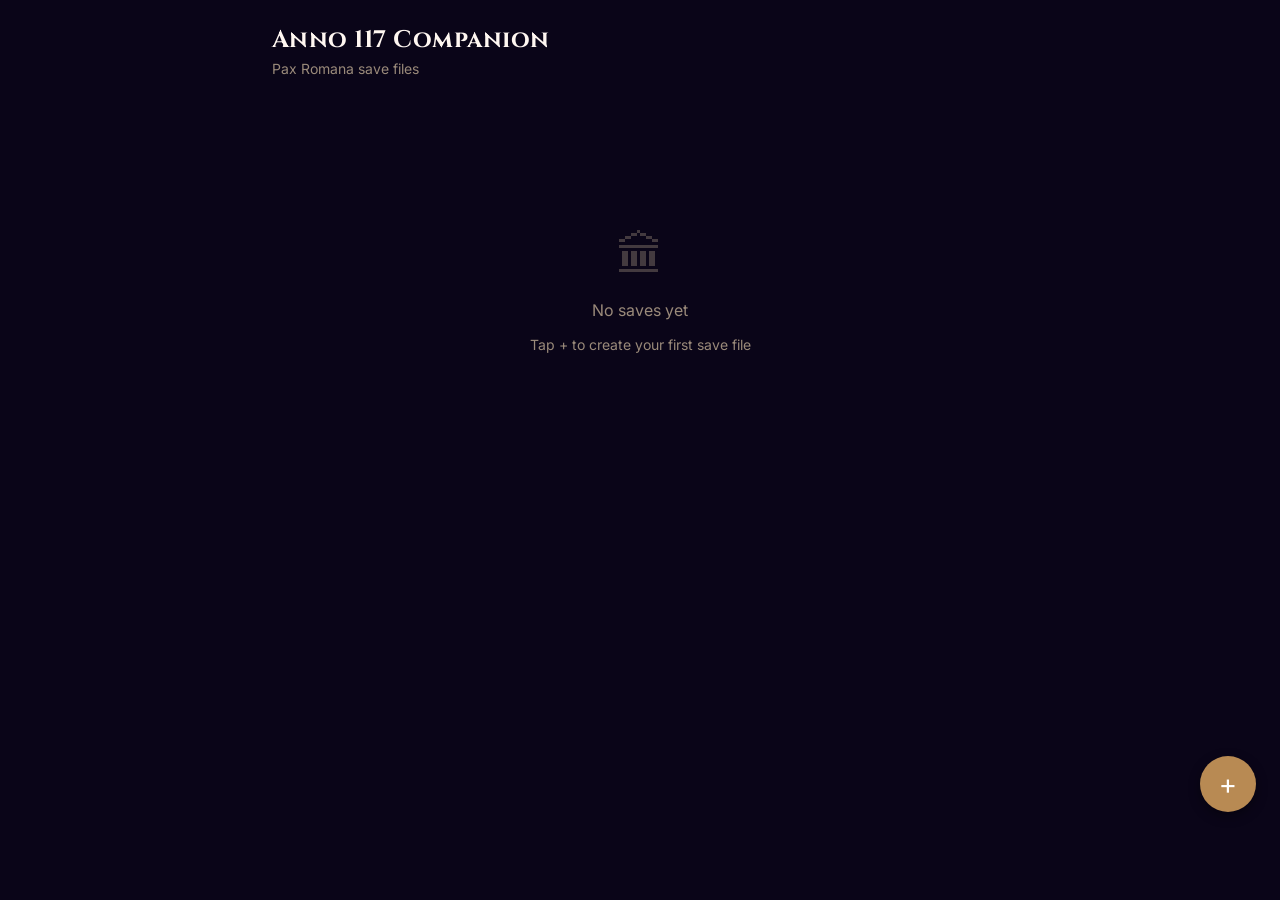
<file: index.html>
<!DOCTYPE html>
<html lang="en">
<head>
  <meta charset="UTF-8" />
  <meta name="viewport" content="width=device-width, initial-scale=1.0" />
  <meta name="theme-color" content="#1a1a2e" />
  <meta name="description" content="Offline companion app for Anno 117: Pax Romana" />
  <meta name="mobile-web-app-capable" content="yes" />
  <meta name="apple-mobile-web-app-capable" content="yes" />
  <meta name="apple-mobile-web-app-status-bar-style" content="black-translucent" />
  <meta name="apple-mobile-web-app-title" content="Anno 117" />

  <title>Anno 117 Companion</title>

  <link rel="manifest" href="manifest.json" />
  <link rel="apple-touch-icon" href="icons/icon-192.png" />
  <link rel="stylesheet" href="styles.css" />
</head>
<body>
  <div id="app"></div>
  <script type="module" src="app.js"></script>
</body>
</html>
</file>
<file: styles.css>
@import url('https://fonts.googleapis.com/css2?family=Cinzel:wght@400;600;700&family=Inter:wght@400;500;600;700&display=swap');

/* ============================================================
   CSS Custom Properties — Anno navy/bronze dark theme
   ============================================================ */

:root {
  /* Colours — navy backgrounds, bronze accents, warm parchment text */
  --color-bg:           #0a0518;   /* deep wine-navy */
  --color-surface:      #1e0a28;   /* dark wine */
  --color-surface-2:    #2c1438;   /* wine/plum */
  --color-accent:       #b88a53;   /* bronze-500 */
  --color-accent-light: #c69a65;   /* bronze-400 */
  --color-text:         #fff7f1;   /* warm parchment white */
  --color-text-muted:   #9a8a7a;   /* warm muted tone */
  --color-border:       rgba(184,138,83,0.2);  /* subtle bronze border */

  /* Rarity colours */
  --color-rarity-common:     #9e9e9e;
  --color-rarity-rare:       #4d9ef0;
  --color-rarity-epic:       #b06cd1;
  --color-rarity-legendary:  #d4a032;

  /* Trend colours (goods tracker) */
  --color-surplus:   #6d9e5a;
  --color-stable:    #c69a65;
  --color-deficit:   #c25555;

  /* Layout */
  --tap-target:       48px;
  --bottom-nav-h:     64px;
  --spacing-xs:       4px;
  --spacing-sm:       8px;
  --spacing-md:       16px;
  --spacing-lg:       24px;
  --spacing-xl:       32px;

  /* Typography */
  --font-heading:     "Cinzel", "Cormorant Garamond", Georgia, serif;
  --font-body:        Inter, -apple-system, BlinkMacSystemFont, "Segoe UI", sans-serif;
  --font-family:      var(--font-body);
  --font-size-sm:     14px;
  --font-size-md:     16px;
  --font-size-lg:     20px;
  --font-size-xl:     24px;
}

/* ============================================================
   Reset / base
   ============================================================ */

*, *::before, *::after {
  box-sizing: border-box;
  margin: 0;
  padding: 0;
}

html, body {
  height: 100%;
  overflow: hidden; /* app shell handles scrolling internally */
}

body {
  font-family: var(--font-body);
  font-size: var(--font-size-md);
  color: var(--color-text);
  background-color: var(--color-bg);
  -webkit-tap-highlight-color: transparent;
  overscroll-behavior: none;
}

h1, h2, h3, h4, h5, h6 {
  font-family: var(--font-heading);
  letter-spacing: 0.02em;
}

button {
  font-family: inherit;
  font-size: inherit;
  cursor: pointer;
  border: none;
  background: none;
  color: inherit;
}

input, select, textarea {
  font-family: inherit;
  font-size: var(--font-size-md);
  color: var(--color-text);
  background: var(--color-surface-2);
  border: 1px solid var(--color-border);
  border-radius: 6px;
  padding: var(--spacing-sm) var(--spacing-md);
  width: 100%;
}

input:focus, select:focus, textarea:focus {
  outline: 2px solid var(--color-accent);
  outline-offset: 1px;
}

a {
  color: var(--color-accent);
  text-decoration: none;
}

ul {
  list-style: none;
}

/* ============================================================
   Layout shell
   ============================================================ */

#app {
  display: flex;
  flex-direction: column;
  height: 100%;
  max-width: 768px;
  margin: 0 auto;
  position: relative;
}

/* Main content area — sits above the bottom nav */
.view {
  flex: 1;
  overflow-y: auto;
  padding: var(--spacing-md);
  padding-bottom: calc(var(--bottom-nav-h) + var(--spacing-md));
}

/* Page-level header bar (back button + save name) */
.view-header {
  display: flex;
  align-items: center;
  gap: var(--spacing-md);
  padding: var(--spacing-md);
  background: var(--color-surface);
  border-bottom: 1px solid var(--color-border);
  min-height: var(--tap-target);
}

.view-header h1 {
  font-size: var(--font-size-lg);
  flex: 1;
  white-space: nowrap;
  overflow: hidden;
  text-overflow: ellipsis;
}

.btn-icon {
  display: flex;
  align-items: center;
  justify-content: center;
  min-width: var(--tap-target);
  min-height: var(--tap-target);
  border-radius: 8px;
  font-size: 20px;
}

.btn-icon:active {
  background: var(--color-surface-2);
}

/* ============================================================
   Buttons
   ============================================================ */

.btn {
  display: inline-flex;
  align-items: center;
  justify-content: center;
  gap: var(--spacing-sm);
  min-height: var(--tap-target);
  padding: 0 var(--spacing-lg);
  border-radius: 8px;
  font-size: var(--font-size-md);
  font-weight: 600;
  transition: opacity 0.15s;
}

.btn:active {
  opacity: 0.75;
}

.btn-primary {
  background: var(--color-accent);
  color: #fff;
}

.btn-secondary {
  background: var(--color-surface-2);
  border: 1px solid var(--color-border);
}

.btn-danger {
  background: var(--color-deficit);
  color: #fff;
}

.btn-sm {
  min-height: 36px;
  padding: 0 var(--spacing-md);
  font-size: var(--font-size-sm);
}

/* Floating action button */
.fab {
  position: fixed;
  bottom: calc(var(--bottom-nav-h) + var(--spacing-lg));
  right: var(--spacing-lg);
  width: 56px;
  height: 56px;
  border-radius: 50%;
  background: var(--color-accent);
  color: #fff;
  font-size: 28px;
  display: flex;
  align-items: center;
  justify-content: center;
  box-shadow: 0 4px 12px rgba(0,0,0,0.4);
  z-index: 100;
}

.fab:active {
  opacity: 0.8;
}

/* ============================================================
   Bottom tab navigation
   ============================================================ */

.bottom-nav {
  position: fixed;
  bottom: 0;
  left: 0;
  right: 0;
  height: var(--bottom-nav-h);
  max-width: 768px;
  margin: 0 auto;
  display: flex;
  background: var(--color-surface);
  border-top: 1px solid var(--color-border);
  z-index: 200;
}

.bottom-nav__tab {
  flex: 1;
  display: flex;
  flex-direction: column;
  align-items: center;
  justify-content: center;
  gap: 2px;
  color: var(--color-text-muted);
  font-size: 11px;
  min-height: var(--tap-target);
  transition: color 0.15s;
}

.bottom-nav__tab .tab-icon {
  font-size: 22px;
  line-height: 1;
}

.bottom-nav__tab.active {
  color: var(--color-accent);
}

/* ============================================================
   Save File Manager (home screen)
   ============================================================ */

.save-manager-header {
  padding: var(--spacing-lg) var(--spacing-md) var(--spacing-md);
}

.save-manager-header h1 {
  font-size: var(--font-size-xl);
  margin-bottom: var(--spacing-xs);
}

.save-list {
  display: flex;
  flex-direction: column;
  gap: var(--spacing-md);
  padding: var(--spacing-md);
  padding-bottom: calc(var(--bottom-nav-h) + 72px); /* clear FAB */
}

.save-card {
  background: var(--color-surface);
  border: 1px solid var(--color-border);
  border-radius: 12px;
  padding: var(--spacing-md);
  position: relative;
  overflow: hidden;
}

.save-card::before {
  content: "";
  position: absolute;
  top: 0;
  left: 0;
  width: 100%;
  height: 3px;
  background: linear-gradient(90deg, var(--color-accent), var(--color-accent-light), var(--color-accent));
}

.save-card__name {
  font-size: var(--font-size-lg);
  font-weight: 700;
  margin-bottom: var(--spacing-xs);
}

.save-card__meta {
  font-size: var(--font-size-sm);
  color: var(--color-text-muted);
  margin-bottom: var(--spacing-md);
}

.save-card__actions {
  display: flex;
  gap: var(--spacing-sm);
  flex-wrap: wrap;
}

/* Empty state */
.empty-state {
  display: flex;
  flex-direction: column;
  align-items: center;
  justify-content: center;
  gap: var(--spacing-md);
  padding: var(--spacing-xl);
  text-align: center;
  color: var(--color-text-muted);
  min-height: 40vh;
}

.empty-state__icon {
  font-size: 48px;
  opacity: 0.4;
}

/* ============================================================
   Dashboard — Overview tab
   ============================================================ */

.overview-section {
  margin-bottom: var(--spacing-lg);
}

.overview-section h2 {
  font-size: var(--font-size-md);
  color: var(--color-text-muted);
  text-transform: uppercase;
  letter-spacing: 0.08em;
  margin-bottom: var(--spacing-sm);
}

.stat-row {
  display: flex;
  gap: var(--spacing-md);
}

.stat-card {
  flex: 1;
  background: var(--color-surface);
  border: 1px solid var(--color-border);
  border-radius: 10px;
  padding: var(--spacing-md);
  text-align: center;
}

.stat-card__value {
  font-size: var(--font-size-xl);
  font-weight: 700;
}

.stat-card__label {
  font-size: var(--font-size-sm);
  color: var(--color-text-muted);
  margin-top: var(--spacing-xs);
}

.island-overview-list {
  display: flex;
  flex-direction: column;
  gap: var(--spacing-sm);
}

.island-overview-row {
  display: flex;
  align-items: center;
  gap: var(--spacing-md);
  background: var(--color-surface);
  border: 1px solid var(--color-border);
  border-radius: 10px;
  padding: var(--spacing-sm) var(--spacing-md);
  min-height: var(--tap-target);
}

.island-overview-row__name {
  flex: 1;
  font-weight: 600;
}

.island-overview-row__badges {
  display: flex;
  gap: var(--spacing-xs);
}

/* ============================================================
   Specialist Tracker
   ============================================================ */

.filter-bar {
  display: flex;
  gap: var(--spacing-sm);
  overflow-x: auto;
  padding-bottom: var(--spacing-sm);
  scrollbar-width: none;
  margin-bottom: var(--spacing-md);
}

.filter-bar::-webkit-scrollbar {
  display: none;
}

.chip {
  display: inline-flex;
  align-items: center;
  height: 34px;
  padding: 0 var(--spacing-md);
  border-radius: 17px;
  font-size: var(--font-size-sm);
  white-space: nowrap;
  background: var(--color-surface-2);
  border: 1px solid var(--color-border);
  color: var(--color-text-muted);
  cursor: pointer;
  flex-shrink: 0;
}

.chip.active {
  background: var(--color-accent);
  border-color: var(--color-accent);
  color: #fff;
}

.specialist-group {
  margin-bottom: var(--spacing-lg);
}

.specialist-group__island {
  font-size: var(--font-size-sm);
  color: var(--color-text-muted);
  text-transform: uppercase;
  letter-spacing: 0.08em;
  margin-bottom: var(--spacing-sm);
}

.specialist-card {
  display: flex;
  align-items: center;
  gap: var(--spacing-md);
  background: var(--color-surface);
  border: 1px solid var(--color-border);
  border-left-width: 4px;
  border-radius: 10px;
  padding: var(--spacing-sm) var(--spacing-md);
  min-height: var(--tap-target);
  margin-bottom: var(--spacing-sm);
}

.specialist-card--common    { border-left-color: var(--color-rarity-common); }
.specialist-card--rare      { border-left-color: var(--color-rarity-rare); }
.specialist-card--epic      { border-left-color: var(--color-rarity-epic); }
.specialist-card--legendary { border-left-color: var(--color-rarity-legendary); }

.specialist-card__name {
  flex: 1;
  font-weight: 600;
}

.specialist-card__slot {
  font-size: var(--font-size-sm);
  color: var(--color-text-muted);
}

.rarity-badge {
  font-size: 11px;
  font-weight: 700;
  text-transform: uppercase;
  letter-spacing: 0.05em;
  padding: 2px 8px;
  border-radius: 4px;
}

.rarity-badge--common    { color: var(--color-rarity-common); }
.rarity-badge--rare      { color: var(--color-rarity-rare); }
.rarity-badge--epic      { color: var(--color-rarity-epic); }
.rarity-badge--legendary { color: var(--color-rarity-legendary); }

/* ============================================================
   Goods Tracker
   ============================================================ */

.goods-view-toggle {
  display: flex;
  gap: 0;
  margin-bottom: var(--spacing-md);
  background: var(--color-surface-2);
  border-radius: 8px;
  padding: 3px;
}

.goods-view-toggle button {
  flex: 1;
  height: 36px;
  border-radius: 6px;
  font-size: var(--font-size-sm);
  font-weight: 600;
  color: var(--color-text-muted);
}

.goods-view-toggle button.active {
  background: var(--color-accent);
  color: #fff;
}

/* By-island view */
.goods-island-selector {
  display: flex;
  gap: var(--spacing-sm);
  overflow-x: auto;
  padding-bottom: var(--spacing-sm);
  scrollbar-width: none;
  margin-bottom: var(--spacing-md);
}

.goods-island-selector::-webkit-scrollbar { display: none; }

.goods-list {
  display: flex;
  flex-direction: column;
  gap: 2px;
}

.goods-row {
  display: flex;
  align-items: center;
  gap: var(--spacing-md);
  background: var(--color-surface);
  border-radius: 8px;
  padding: var(--spacing-sm) var(--spacing-md);
  min-height: var(--tap-target);
}

.goods-row__name {
  flex: 1;
  font-size: var(--font-size-md);
}

.goods-row__note {
  font-size: var(--font-size-sm);
  color: var(--color-text-muted);
  max-width: 120px;
  overflow: hidden;
  text-overflow: ellipsis;
  white-space: nowrap;
}

/* Trend badges */
.trend-badge {
  display: inline-flex;
  align-items: center;
  gap: 4px;
  font-size: var(--font-size-sm);
  font-weight: 700;
  padding: 2px 10px;
  border-radius: 12px;
  white-space: nowrap;
}

.trend-badge--surplus      { color: var(--color-surplus);  background: rgba(76,175,80,0.15); }
.trend-badge--stable       { color: var(--color-stable);   background: rgba(255,152,0,0.15); }
.trend-badge--deficit      { color: var(--color-deficit);  background: rgba(244,67,54,0.15); }
.trend-badge--not-produced { color: var(--color-text-muted); background: transparent; }

/* Summary table */
.goods-summary-table {
  overflow-x: auto;
  -webkit-overflow-scrolling: touch;
}

.goods-summary-table table {
  width: max-content;
  border-collapse: collapse;
}

.goods-summary-table th,
.goods-summary-table td {
  padding: var(--spacing-sm);
  border: 1px solid var(--color-border);
  font-size: var(--font-size-sm);
  white-space: nowrap;
  min-width: 80px;
  text-align: center;
}

.goods-summary-table th {
  background: var(--color-surface-2);
  font-weight: 700;
  position: sticky;
  top: 0;
}

.goods-summary-table td:first-child,
.goods-summary-table th:first-child {
  text-align: left;
  position: sticky;
  left: 0;
  background: var(--color-surface);
  z-index: 1;
  min-width: 130px;
}

/* ============================================================
   Buildings Tracker
   ============================================================ */

.buildings-island-section {
  margin-bottom: var(--spacing-lg);
}

.buildings-island-section h2 {
  font-size: var(--font-size-md);
  font-weight: 700;
  padding: var(--spacing-sm) 0;
  border-bottom: 1px solid var(--color-border);
  margin-bottom: var(--spacing-sm);
}

.building-row {
  display: flex;
  align-items: center;
  gap: var(--spacing-md);
  padding: var(--spacing-sm) 0;
  min-height: var(--tap-target);
  border-bottom: 1px solid var(--color-border);
}

.building-row__name {
  flex: 1;
}

.building-row__count {
  font-size: var(--font-size-lg);
  font-weight: 700;
  min-width: 40px;
  text-align: right;
}

.building-row__slots {
  font-size: var(--font-size-sm);
  color: var(--color-text-muted);
}

/* ============================================================
   Settings
   ============================================================ */

.settings-section {
  margin-bottom: var(--spacing-xl);
}

.settings-section h2 {
  font-size: var(--font-size-md);
  color: var(--color-text-muted);
  text-transform: uppercase;
  letter-spacing: 0.08em;
  margin-bottom: var(--spacing-sm);
}

.settings-row {
  display: flex;
  align-items: center;
  gap: var(--spacing-md);
  background: var(--color-surface);
  border: 1px solid var(--color-border);
  border-radius: 10px;
  padding: var(--spacing-sm) var(--spacing-md);
  min-height: var(--tap-target);
  margin-bottom: var(--spacing-sm);
}

.settings-row__label {
  flex: 1;
  font-weight: 600;
}

.settings-row__sub {
  font-size: var(--font-size-sm);
  color: var(--color-text-muted);
}

/* DLC toggle */
.dlc-toggle {
  display: flex;
  align-items: center;
  gap: var(--spacing-md);
  background: var(--color-surface);
  border: 1px solid var(--color-border);
  border-radius: 10px;
  padding: var(--spacing-md);
  margin-bottom: var(--spacing-sm);
  min-height: var(--tap-target);
}

.dlc-toggle__name {
  flex: 1;
  font-weight: 600;
}

/* Toggle switch */
.toggle {
  position: relative;
  width: 44px;
  height: 26px;
  flex-shrink: 0;
}

.toggle input {
  opacity: 0;
  width: 0;
  height: 0;
  position: absolute;
}

.toggle__track {
  position: absolute;
  inset: 0;
  background: var(--color-surface-2);
  border-radius: 13px;
  transition: background 0.2s;
}

.toggle input:checked + .toggle__track {
  background: var(--color-accent);
}

.toggle__thumb {
  position: absolute;
  top: 3px;
  left: 3px;
  width: 20px;
  height: 20px;
  background: #fff;
  border-radius: 50%;
  transition: transform 0.2s;
  pointer-events: none;
}

.toggle input:checked ~ .toggle__thumb {
  transform: translateX(18px);
}

/* Danger zone */
.danger-zone {
  border: 1px solid var(--color-deficit);
  border-radius: 12px;
  padding: var(--spacing-md);
}

.danger-zone h2 {
  color: var(--color-deficit);
}

/* ============================================================
   Modals
   ============================================================ */

.modal-overlay {
  position: fixed;
  inset: 0;
  background: rgba(0,0,0,0.7);
  display: flex;
  align-items: flex-end;
  z-index: 500;
}

/* Sheet slides up from bottom — natural on a touch device */
.modal-sheet {
  width: 100%;
  max-width: 768px;
  margin: 0 auto;
  background: var(--color-surface);
  border-radius: 20px 20px 0 0;
  padding: var(--spacing-lg) var(--spacing-md);
  max-height: 90vh;
  overflow-y: auto;
}

.modal-sheet__handle {
  width: 40px;
  height: 4px;
  background: var(--color-border);
  border-radius: 2px;
  margin: 0 auto var(--spacing-lg);
}

.modal-sheet__title {
  font-size: var(--font-size-lg);
  font-weight: 700;
  margin-bottom: var(--spacing-lg);
}

.modal-sheet__actions {
  display: flex;
  gap: var(--spacing-sm);
  margin-top: var(--spacing-lg);
}

.modal-sheet__actions .btn {
  flex: 1;
}

/* ============================================================
   Toast notifications
   ============================================================ */

.toast-container {
  position: fixed;
  top: var(--spacing-md);
  left: 50%;
  transform: translateX(-50%);
  z-index: 1000;
  display: flex;
  flex-direction: column;
  gap: var(--spacing-sm);
  pointer-events: none;
  width: calc(100% - var(--spacing-xl));
  max-width: 480px;
}

.toast {
  background: var(--color-surface-2);
  border: 1px solid var(--color-border);
  border-radius: 10px;
  padding: var(--spacing-sm) var(--spacing-md);
  font-size: var(--font-size-sm);
  text-align: center;
  animation: toast-in 0.2s ease;
}

.toast--error {
  border-color: var(--color-deficit);
  color: var(--color-deficit);
}

.toast--success {
  border-color: var(--color-surplus);
  color: var(--color-surplus);
}

@keyframes toast-in {
  from { opacity: 0; transform: translateY(-8px); }
  to   { opacity: 1; transform: translateY(0); }
}

/* ============================================================
   Reference tab
   ============================================================ */

.reference-search {
  margin-bottom: var(--spacing-md);
}

.reference-section-tabs {
  display: flex;
  gap: var(--spacing-sm);
  overflow-x: auto;
  scrollbar-width: none;
  padding-bottom: var(--spacing-sm);
  margin-bottom: var(--spacing-md);
}

.reference-section-tabs::-webkit-scrollbar { display: none; }

.reference-item {
  background: var(--color-surface);
  border: 1px solid var(--color-border);
  border-radius: 10px;
  padding: var(--spacing-md);
  margin-bottom: var(--spacing-sm);
}

.reference-item__name {
  font-weight: 700;
  margin-bottom: var(--spacing-xs);
}

.reference-item__meta {
  font-size: var(--font-size-sm);
  color: var(--color-text-muted);
  margin-bottom: var(--spacing-xs);
}

.reference-item__effect {
  font-size: var(--font-size-sm);
}

/* Production chain tree */
.chain-step {
  display: flex;
  align-items: center;
  gap: var(--spacing-md);
  padding: var(--spacing-sm) 0;
  padding-left: var(--spacing-lg);
  border-left: 2px solid var(--color-border);
  margin-left: var(--spacing-md);
}

.chain-step:first-child {
  padding-left: 0;
  margin-left: 0;
  border-left: none;
}

.chain-step__building {
  font-weight: 600;
}

.chain-step__count {
  font-size: var(--font-size-sm);
  color: var(--color-text-muted);
}

/* ============================================================
   Utility classes
   ============================================================ */

.visually-hidden {
  position: absolute;
  width: 1px;
  height: 1px;
  padding: 0;
  margin: -1px;
  overflow: hidden;
  clip: rect(0,0,0,0);
  white-space: nowrap;
  border: 0;
}

.truncate {
  overflow: hidden;
  text-overflow: ellipsis;
  white-space: nowrap;
}

.flex-row {
  display: flex;
  align-items: center;
}

.flex-col {
  display: flex;
  flex-direction: column;
}

.gap-sm { gap: var(--spacing-sm); }
.gap-md { gap: var(--spacing-md); }

.text-muted  { color: var(--color-text-muted); }
.text-accent { color: var(--color-accent); }
.text-sm     { font-size: var(--font-size-sm); }
.text-lg     { font-size: var(--font-size-lg); }

.mt-sm { margin-top: var(--spacing-sm); }
.mt-md { margin-top: var(--spacing-md); }
.mt-lg { margin-top: var(--spacing-lg); }

.w-full { width: 100%; }

/* Loading / skeleton */
.skeleton {
  background: linear-gradient(
    90deg,
    var(--color-surface) 25%,
    var(--color-surface-2) 50%,
    var(--color-surface) 75%
  );
  background-size: 200% 100%;
  animation: skeleton-shimmer 1.4s infinite;
  border-radius: 6px;
}

@keyframes skeleton-shimmer {
  from { background-position: 200% 0; }
  to   { background-position: -200% 0; }
}

/* ============================================================
   Phase 2 additions — Core tracking features
   ============================================================ */

/* ── Filter toolbar ─────────────────────────────────────────── */

.tab-toolbar {
  display: flex;
  flex-direction: column;
  gap: var(--spacing-sm);
  padding: var(--spacing-sm) 0 var(--spacing-md);
}

.chip-row {
  display: flex;
  gap: var(--spacing-xs);
  overflow-x: auto;
  scrollbar-width: none;
  padding-bottom: 2px;
}

.chip-row::-webkit-scrollbar { display: none; }

/* BEM modifier alias — both .chip.active and .chip--active work */
.chip--active,
.chip.active {
  background: var(--color-accent);
  border-color: var(--color-accent);
  color: #fff;
}

/* ── Rarity badge colour aliases ────────────────────────────── */

.rarity-badge.rarity-common    { color: var(--color-rarity-common);    background: rgba(158,158,158,0.15); }
.rarity-badge.rarity-rare      { color: var(--color-rarity-rare);      background: rgba(33,150,243,0.15); }
.rarity-badge.rarity-epic      { color: var(--color-rarity-epic);      background: rgba(156,39,176,0.15); }
.rarity-badge.rarity-legendary { color: var(--color-rarity-legendary); background: rgba(255,152,0,0.15); }

/* ── Trend badge colour aliases ─────────────────────────────── */

.trend-badge.trend-surplus      { color: var(--color-surplus);    background: rgba(76,175,80,0.15); }
.trend-badge.trend-stable       { color: var(--color-stable);     background: rgba(255,152,0,0.15); }
.trend-badge.trend-deficit      { color: var(--color-deficit);    background: rgba(244,67,54,0.15); }
.trend-badge.trend-not-produced { color: var(--color-text-muted); background: transparent; }
.trend-badge.trend-unset        { color: var(--color-text-muted); background: transparent; font-weight: 400; }

/* ── Specialist view ────────────────────────────────────────── */

.specialist-group__label {
  font-size: var(--font-size-sm);
  color: var(--color-text-muted);
  text-transform: uppercase;
  letter-spacing: 0.08em;
  margin-bottom: var(--spacing-sm);
}

.specialist-card__header {
  display: flex;
  align-items: center;
  gap: var(--spacing-sm);
  margin-bottom: 2px;
}

.specialist-card__header .specialist-card__name {
  flex: 1;
}

.specialist-card__meta {
  padding-left: 0;
}

.specialist-card__location {
  font-weight: 600;
  color: var(--color-text);
  margin-top: 2px;
}

.input-search {
  width: 100%;
  padding-left: calc(var(--spacing-md) + 20px);
  background-image: url("data:image/svg+xml,%3Csvg xmlns='http://www.w3.org/2000/svg' width='16' height='16' viewBox='0 0 24 24' fill='none' stroke='%23888' stroke-width='2' stroke-linecap='round' stroke-linejoin='round'%3E%3Ccircle cx='11' cy='11' r='8'/%3E%3Cline x1='21' y1='21' x2='16.65' y2='16.65'/%3E%3C/svg%3E");
  background-repeat: no-repeat;
  background-position: var(--spacing-sm) center;
  background-size: 16px;
}

.card__notes {
  margin-top: 4px;
  white-space: nowrap;
  overflow: hidden;
  text-overflow: ellipsis;
}

/* Typeahead results */
.search-results {
  max-height: 220px;
  overflow-y: auto;
  border: 1px solid var(--color-border);
  border-radius: 8px;
  margin-top: 4px;
  background: var(--color-surface-2);
}

.search-result-item {
  display: flex;
  align-items: center;
  gap: var(--spacing-sm);
  padding: var(--spacing-sm) var(--spacing-md);
  cursor: pointer;
  min-height: var(--tap-target);
  font-size: var(--font-size-sm);
}

.search-result-item:hover,
.search-result-item:active {
  background: var(--color-border);
}

/* Form labels inside modals */
.form-label {
  display: block;
  font-size: var(--font-size-sm);
  color: var(--color-text-muted);
  margin: var(--spacing-sm) 0 4px;
  font-weight: 600;
}

/* ── Goods view ─────────────────────────────────────────────── */

.goods-row {
  flex-direction: column;
  align-items: stretch;
  gap: 0;
}

.goods-row__main {
  display: flex;
  align-items: center;
  gap: var(--spacing-md);
  min-height: var(--tap-target);
  cursor: pointer;
}

.goods-row__name {
  flex: 1;
}

.goods-row__status {
  display: flex;
  align-items: center;
  gap: var(--spacing-sm);
}

.goods-note {
  white-space: nowrap;
  overflow: hidden;
  text-overflow: ellipsis;
  max-width: 100px;
}

.goods-row--expanded {
  background: var(--color-surface-2);
  border: 1px solid var(--color-border);
  border-radius: 10px;
  padding: var(--spacing-sm) var(--spacing-md);
}

.trend-picker {
  padding: var(--spacing-sm) 0 4px;
  display: flex;
  flex-wrap: wrap;
  gap: var(--spacing-sm);
}

.stock-note-input {
  font-size: var(--font-size-sm);
  height: 36px;
  padding: 0 var(--spacing-sm);
  background: var(--color-surface);
  border: 1px solid var(--color-border);
  border-radius: 6px;
  color: var(--color-text);
}

/* Summary table */
.summary-table-wrap {
  overflow-x: auto;
  -webkit-overflow-scrolling: touch;
  border: 1px solid var(--color-border);
  border-radius: 10px;
}

.summary-table {
  width: max-content;
  border-collapse: collapse;
  min-width: 100%;
}

.summary-table th,
.summary-table td {
  padding: var(--spacing-sm);
  border: 1px solid var(--color-border);
  font-size: var(--font-size-sm);
  white-space: nowrap;
  min-width: 80px;
  text-align: center;
}

.summary-table th {
  background: var(--color-surface-2);
  font-weight: 700;
  position: sticky;
  top: 0;
}

.goods-name-cell {
  text-align: left !important;
  position: sticky;
  left: 0;
  background: var(--color-surface);
  z-index: 1;
  min-width: 130px !important;
  font-weight: 500;
}

.summary-cell {
  text-align: center;
}

/* ── Overview tab ───────────────────────────────────────────── */

.badge {
  display: inline-flex;
  align-items: center;
  justify-content: center;
  min-width: 22px;
  height: 20px;
  padding: 0 6px;
  border-radius: 10px;
  background: var(--color-surface-2);
  font-size: 12px;
  font-weight: 700;
  margin-left: var(--spacing-xs);
  vertical-align: middle;
}

.badge--alert {
  background: rgba(244,67,54,0.2);
  color: var(--color-deficit);
}

.island-row {
  display: flex;
  align-items: center;
  gap: var(--spacing-md);
  padding: var(--spacing-sm) 0;
  border-bottom: 1px solid var(--color-border);
}

.island-row:last-of-type { border-bottom: none; }

.island-row__name { flex: 1; font-weight: 500; }

.deficit-row {
  display: flex;
  align-items: center;
  gap: var(--spacing-md);
  padding: var(--spacing-xs) 0;
}

/* ── Settings view ──────────────────────────────────────────── */

.settings-sections {
  display: flex;
  flex-direction: column;
  gap: var(--spacing-md);
  padding-bottom: var(--spacing-xl);
}

.settings-card {
  background: var(--color-surface);
  border: 1px solid var(--color-border);
  border-radius: 12px;
  padding: var(--spacing-md);
}

.settings-card--danger {
  border-color: var(--color-deficit);
}

.settings-card--muted {
  opacity: 0.6;
}

.settings-card__title {
  font-size: var(--font-size-md);
  font-weight: 700;
  margin-bottom: var(--spacing-sm);
}

.settings-actions {
  display: flex;
  gap: var(--spacing-sm);
  flex-wrap: wrap;
  margin-top: var(--spacing-sm);
}

/* Island list items */
.island-item {
  display: flex;
  align-items: center;
  gap: var(--spacing-md);
  padding: var(--spacing-sm) 0;
  border-bottom: 1px solid var(--color-border);
  min-height: var(--tap-target);
}

.island-item:last-of-type { border-bottom: none; }

.island-item--editing { flex-wrap: wrap; gap: var(--spacing-sm); }

.island-item__info { flex: 1; }
.island-item__name { font-weight: 500; display: block; }
.island-item__region { display: block; }
.island-item__actions { display: flex; gap: var(--spacing-sm); flex-shrink: 0; }

.island-rename-input {
  flex: 1;
  height: 40px;
  padding: 0 var(--spacing-sm);
  background: var(--color-surface-2);
  border: 1px solid var(--color-accent);
  border-radius: 8px;
  color: var(--color-text);
  font-size: var(--font-size-md);
  min-width: 0;
}

/* Add island form */
.add-island-form {
  display: flex;
  gap: var(--spacing-sm);
  margin-top: var(--spacing-md);
  flex-wrap: wrap;
}

.add-island-form input {
  flex: 1;
  min-width: 140px;
}

.add-island-form select {
  flex-shrink: 0;
}

/* ============================================================
   Stage 3 — Buildings, Festivals, Reference, DLC
   ============================================================ */

/* ── Buildings tab ──────────────────────────────────────────── */

.building-list {
  display: flex;
  flex-direction: column;
  gap: var(--spacing-sm);
}

.building-row {
  background: var(--color-surface);
  border: 1px solid var(--color-border);
  border-radius: 10px;
  padding: var(--spacing-sm) var(--spacing-md);
}

.building-row__header {
  display: flex;
  align-items: center;
  gap: var(--spacing-sm);
  min-height: 40px;
  margin-bottom: var(--spacing-xs);
}

.building-row__name {
  flex: 1;
  font-weight: 600;
}

.building-row__slots {
  font-size: var(--font-size-sm);
}

.building-row__controls {
  display: flex;
  align-items: center;
  gap: var(--spacing-sm);
  margin-bottom: var(--spacing-xs);
}

.building-row__notes {
  margin-top: 4px;
}

.building-notes-input {
  width: 100%;
  height: 36px;
  padding: 0 var(--spacing-sm);
  background: var(--color-surface-2);
  border: 1px solid var(--color-border);
  border-radius: 6px;
  color: var(--color-text);
  font-size: var(--font-size-sm);
}

/* Stepper control */
.stepper {
  display: flex;
  align-items: center;
  gap: 2px;
  border: 1px solid var(--color-border);
  border-radius: 8px;
  overflow: hidden;
}

.stepper__btn {
  width: 40px;
  height: 40px;
  background: var(--color-surface-2);
  border: none;
  color: var(--color-text);
  font-size: 18px;
  cursor: pointer;
  display: flex;
  align-items: center;
  justify-content: center;
  flex-shrink: 0;
}

.stepper__btn:active { background: var(--color-border); }

.stepper__value {
  min-width: 40px;
  text-align: center;
  font-weight: 700;
  font-size: var(--font-size-md);
}

/* Modal search input */
.modal-search {
  width: 100%;
  height: 40px;
  padding: 0 var(--spacing-sm);
  background: var(--color-surface-2);
  border: 1px solid var(--color-border);
  border-radius: 8px;
  color: var(--color-text);
  font-size: var(--font-size-md);
}

/* ── Festivals tab ──────────────────────────────────────────── */

.festival-list {
  display: flex;
  flex-direction: column;
  gap: var(--spacing-sm);
}

.festival-card {
  background: var(--color-surface);
  border: 1px solid var(--color-border);
  border-left: 3px solid var(--color-border);
  border-radius: 10px;
  padding: var(--spacing-md);
}

.festival-card--active {
  border-left-color: var(--color-accent);
  background: color-mix(in srgb, var(--color-surface) 95%, var(--color-accent) 5%);
}

.festival-card__header {
  display: flex;
  align-items: center;
  justify-content: space-between;
  gap: var(--spacing-sm);
  margin-bottom: var(--spacing-sm);
  flex-wrap: wrap;
}

.festival-card__title-row {
  display: flex;
  align-items: center;
  gap: var(--spacing-sm);
  flex: 1;
}

.festival-card__name {
  font-weight: 700;
}

.festival-card__ref {
  display: flex;
  flex-direction: column;
  gap: 4px;
  margin-bottom: var(--spacing-sm);
  padding: var(--spacing-sm);
  background: var(--color-surface-2);
  border-radius: 6px;
}

.festival-card__notes {
  margin-top: 4px;
}

/* Toggle label (checkbox + text) */
.toggle-label {
  display: flex;
  align-items: center;
  gap: var(--spacing-sm);
  cursor: pointer;
  font-size: var(--font-size-sm);
  white-space: nowrap;
}

.festival-toggle {
  width: 20px;
  height: 20px;
  accent-color: var(--color-accent);
  cursor: pointer;
  flex-shrink: 0;
}

.festival-note-input {
  width: 100%;
  height: 36px;
  padding: 0 var(--spacing-sm);
  background: var(--color-surface-2);
  border: 1px solid var(--color-border);
  border-radius: 6px;
  color: var(--color-text);
  font-size: var(--font-size-sm);
}

/* Region badge */
.region-badge {
  display: inline-flex;
  align-items: center;
  padding: 2px 8px;
  border-radius: 10px;
  font-size: 11px;
  font-weight: 600;
  text-transform: capitalize;
  background: var(--color-surface-2);
  color: var(--color-text-muted);
  border: 1px solid var(--color-border);
}

.region-badge--latium {
  color: #c9a260;
  background: rgba(201,162,96,0.12);
  border-color: rgba(201,162,96,0.3);
}

.region-badge--albion {
  color: #6ba3c9;
  background: rgba(107,163,201,0.12);
  border-color: rgba(107,163,201,0.3);
}

/* ── Reference tab ──────────────────────────────────────────── */

.ref-toolbar {
  display: flex;
  flex-direction: column;
  gap: var(--spacing-sm);
  padding: var(--spacing-sm) 0 var(--spacing-md);
}

.ref-chips {
  display: flex;
  gap: var(--spacing-xs);
  overflow-x: auto;
  scrollbar-width: none;
  padding-bottom: 2px;
}

.ref-chips::-webkit-scrollbar { display: none; }

.ref-search {
  width: 100%;
  height: 40px;
  padding: 0 var(--spacing-sm);
  background: var(--color-surface-2);
  border: 1px solid var(--color-border);
  border-radius: 8px;
  color: var(--color-text);
  font-size: var(--font-size-md);
}

.ref-content {
  display: flex;
  flex-direction: column;
  gap: var(--spacing-sm);
  padding-bottom: var(--spacing-xl);
}

.ref-empty {
  padding: var(--spacing-md) 0;
  text-align: center;
}

.ref-card {
  background: var(--color-surface);
  border: 1px solid var(--color-border);
  border-radius: 10px;
  padding: var(--spacing-md);
  display: flex;
  flex-direction: column;
  gap: 4px;
}

.ref-card__header {
  display: flex;
  align-items: center;
  gap: var(--spacing-sm);
  flex-wrap: wrap;
  margin-bottom: 4px;
}

.ref-card__name {
  font-weight: 700;
  flex: 1;
}

.ref-badge {
  display: inline-flex;
  align-items: center;
  padding: 2px 8px;
  border-radius: 8px;
  font-size: 11px;
  font-weight: 600;
  background: var(--color-surface-2);
  color: var(--color-text-muted);
  border: 1px solid var(--color-border);
  white-space: nowrap;
}

/* Production chain section */
.ref-chain-selector {
  background: var(--color-surface);
  border: 1px solid var(--color-border);
  border-radius: 10px;
  padding: var(--spacing-md);
  margin-bottom: var(--spacing-sm);
}

.ref-chain {
  background: var(--color-surface);
  border: 1px solid var(--color-border);
  border-radius: 10px;
  padding: var(--spacing-md);
  display: flex;
  flex-direction: column;
  gap: var(--spacing-sm);
}

.ref-chain__steps {
  list-style: none;
  padding: 0;
  margin: 0;
  display: flex;
  flex-direction: column;
  gap: 4px;
}

.ref-chain__steps li {
  padding: 4px 0;
  border-bottom: 1px solid var(--color-border);
}

.ref-chain__steps li:last-child { border-bottom: none; }

.ref-chain__inputs {
  display: flex;
  align-items: center;
  gap: var(--spacing-xs);
  flex-wrap: wrap;
}

/* ── DLC Manager ────────────────────────────────────────────── */

.dlc-list {
  display: flex;
  flex-direction: column;
  gap: var(--spacing-sm);
  margin-top: var(--spacing-sm);
}

.dlc-checkbox {
  width: 20px;
  height: 20px;
  accent-color: var(--color-accent);
  cursor: pointer;
  flex-shrink: 0;
}
</file>
